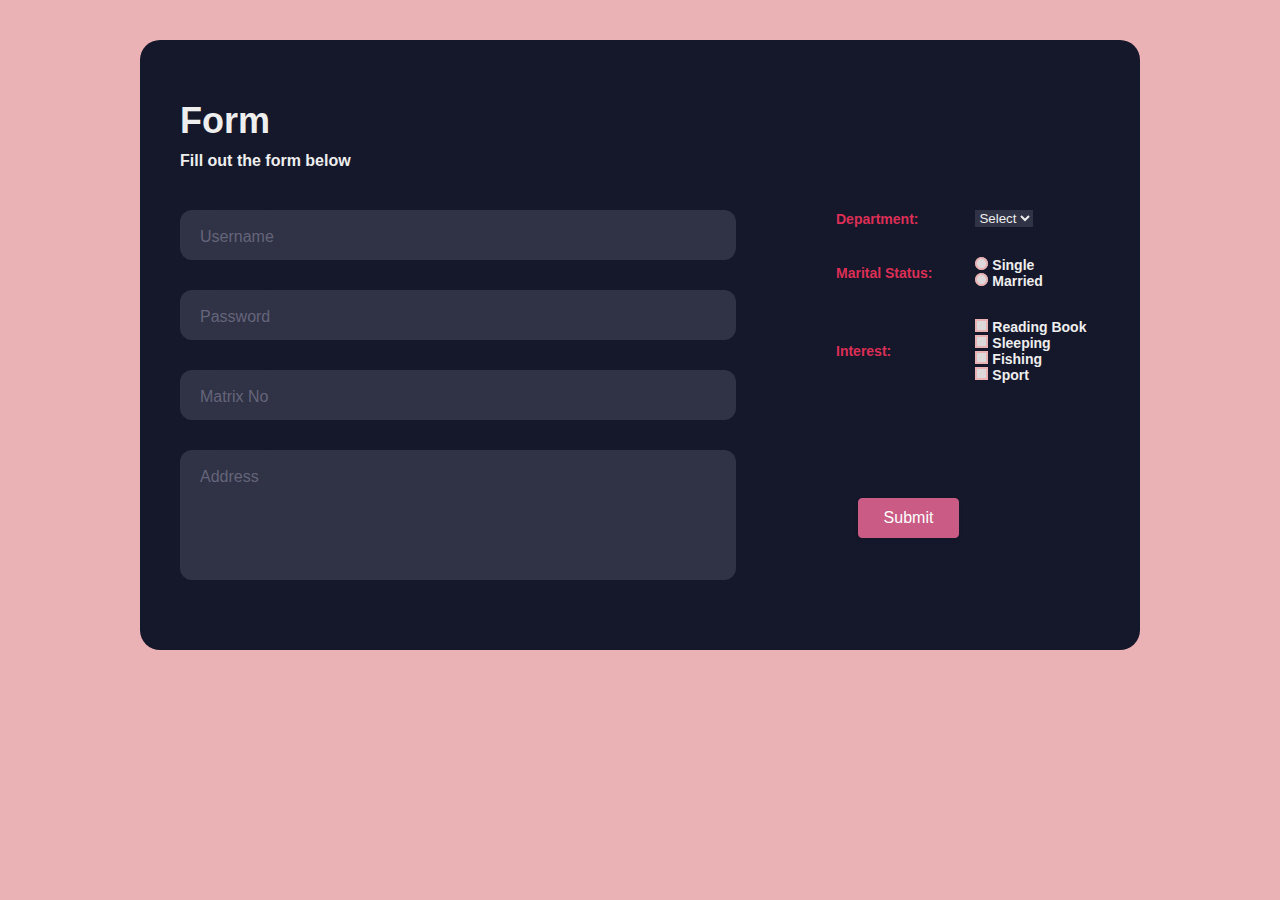
<file: index.html>
<!DOCTYPE html>
<html lang="en">

<head>
    <meta charset="UTF-8">
    <meta http-equiv="X-UA-Compatible" content="IE=edge">
    <meta name="viewport" content="width=device-width, initial-scale=1.0">
    <link rel="stylesheet" type="text/css" href="styles.css">
    <title>Laboratory Task 3</title>
    <script defer src="./script.js"></script>

</head>

<body>
    <form action="Page1.html" name="form" onsubmit="return validateForm()" method="POST">


        <div class="form1">

            <table class="section">
                <tbody>
                    <tr>
                        <td class="left">
                            <!--Form Tittle-->
                            <div class="title">Form</div>
                            <div class="subtitle">Fill out the form below</div>

                            <!--Username-->
                            <div class="input-container ic1">
                                <input id="Username" class="input" type="text" placeholder=" " />
                                <div class="cut"></div>
                                <label for="Username" class="placeholder">Username</label>
                            </div>

                            <!--Password-->
                            <div class="input-container ic2">
                                <input id="Password" class="input" type="password" placeholder=" " />
                                <div class="cut"></div>
                                <label for="Password" class="placeholder">Password</label>
                            </div>

                            <!--Matrix Num-->
                            <div class="input-container ic2">
                                <input id="Matrix" class="input" type="text" placeholder=" " />
                                <div class="cut"></div>
                                <label for="Matrix" class="placeholder">Matrix No</label>
                            </div>

                            <!--Address-->
                            <div class="input-container2 ic2">
                                <input id="Address" class="input" type="text" placeholder=" " />
                                <div class="cut"></div>
                                <label for="Address" class="placeholder">Address</label>
                            </div>
                        </td>
                        <td class="right">
                            <!--Department-->
                            <table>
                                <tr class="parent">
                                    <td>Department:</td>
                                    <td> &emsp;
                                        <select id="dept">
                                            <option value="">Select</option>
                                            <option value="1">JPH</option>
                                            <option value="2">JKA</option>
                                            <option value="3">JTMK</option>
                                            <option value="4">JPA</option>
                                        </select>
                                    </td>
                                </tr>

                                <!--Marital Status-->
                                <tr class="parent">
                                    <td>Marital Status:</td>
                                    <td>&emsp;
                                        <input type="radio" id="rad1" name="Status" value="1">
                                        <label for="Single">Single</label>
                                        <br>&emsp;
                                        <input type="radio" id="rad2" name="Status" value="2">
                                        <label for="Married">Married</label>
                                    </td>
                                </tr>

                                <!--Interest-->
                                <tr class="parent">
                                    <td>Interest:</td>
                                    <td>
                                        &emsp;
                                        <input type="checkbox" name="read" id="inter" value="1">
                                        <label for="read">Reading Book</label><br>
                                        &emsp;
                                        <input type="checkbox" name="sleep" id="inter" value="2">
                                        <label for="sleep">Sleeping</label><br>
                                        &emsp;
                                        <input type="checkbox" name="Fish" id="inter" value="3">
                                        <label for="Fish">Fishing</label><br>
                                        &emsp;
                                        <input type="checkbox" name="Sport" id="inter" value="4">
                                        <label for="Sport">Sport</label>
                                    </td>
                                </tr>
                            </table>
                            <div class="centerise">
                                <button onclick="return validateForm()" type="submit" class="btn" value="submit">Submit</button>
                            </div>
                            
                        </td>
                    </tr>
                </tbody>
            </table>
            
        </div>
        </div>
    </form>
</body>

</html>
</file>
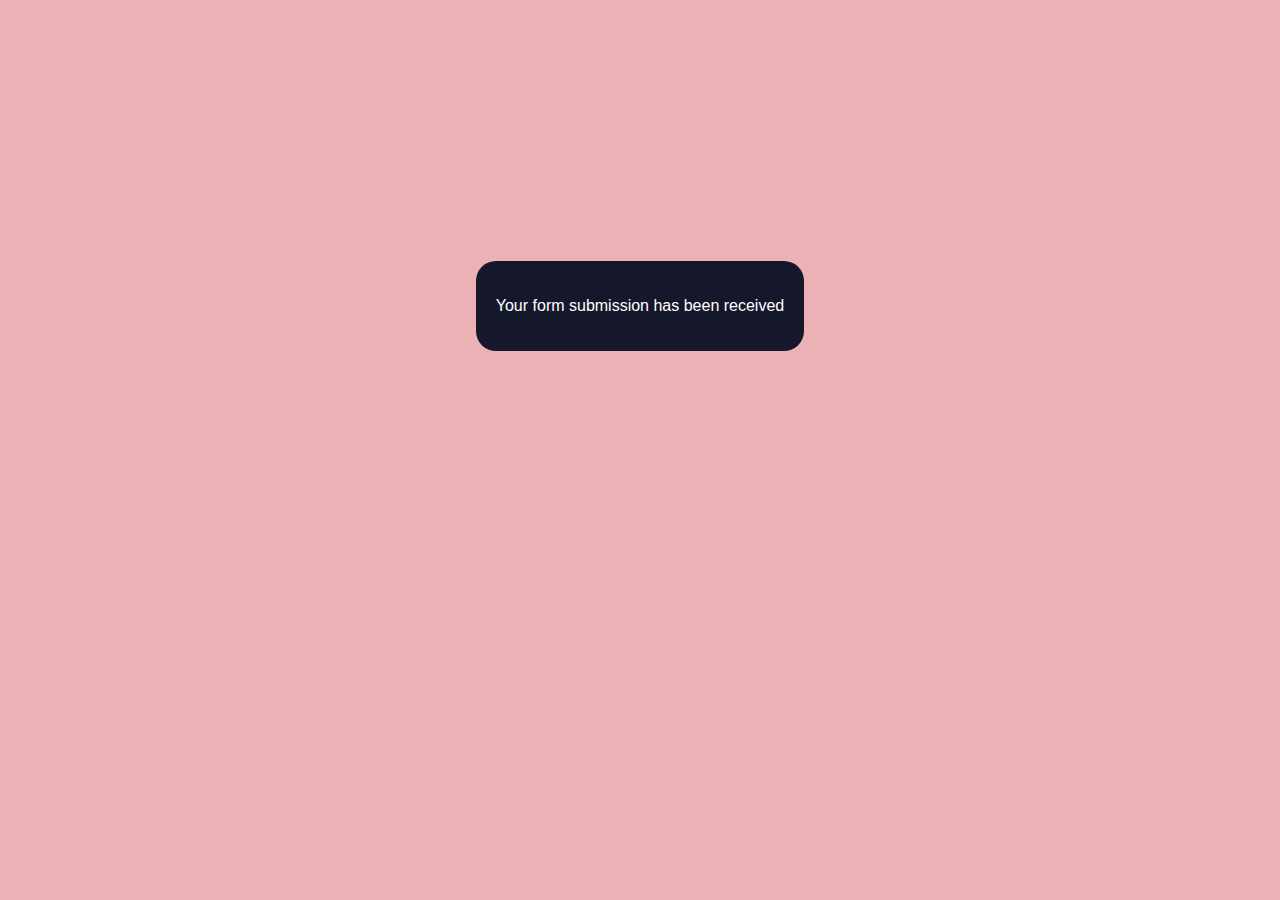
<file: Page1.html>
<!DOCTYPE html>
<html lang="en">

<head>
    <meta charset="UTF-8">
    <meta http-equiv="X-UA-Compatible" content="IE=edge">
    <meta name="viewport" content="width=device-width, initial-scale=1.0">
    <title>Accepted</title>
    <style>
        body {
            background-color: #EBB2B5;
            align-items: center;
            display: flex;
            justify-content: center;
        }

        .content {
            box-sizing: border-box;
            margin: auto;
            padding: auto;
            background-color: #15172b;
            border-radius: 20px;
            padding: 20px;
            color: #fff;
            font-size: 16px;
            font-family: sans-serif;
            margin-top: 20%;
        }
    </style>
</head>

<body>
    <div class="content">
        <p>Your form submission has been received</p>
    </div>
</body>

</html>
</file>
<file: styles.css>
*{
  box-sizing: border-box;
  padding: 0%;
  margin: 0%;
  }
  
  body{
  background-color: #EBB2B5;
  align-items: center;
  display: flex;
  justify-content: center;
  }
  
  .form1 {
  background-color: #15172b;
  border-radius: 20px;
  box-sizing: border-box;
  height: 610px;
  padding: 20px;
  width: 1000px;
  margin: 40px;
  }
  
  .title {
  color: #eee;
  font-family: sans-serif;
  font-size: 36px;
  font-weight: 600;
  margin-top: 10px;
  }
  
  .subtitle {
  color: #eee;
  font-family: sans-serif;
  font-size: 16px;
  font-weight: 600;
  margin-top: 10px;
  }
  
  .input-container {
  height: 50px;
  position: relative;
  width: 100%;
  }

  .input-container2 {
    height: 130px;
    position: relative;
    width: 100%;
    padding: auto;
    }
  
  .ic1 {
  margin-top: 40px;
  }
  
  .ic2 {
  margin-top: 30px;
  }
  
  .input {
  background-color: #303245;
  border-radius: 12px;
  border: 0;
  box-sizing: border-box;
  color: #eee;
  font-size: 18px;
  height: 100%;
  outline: 0;
  padding: 4px 20px 0;
  width: 100%;
  }
  
  .cut {
  background-color: #15172b;
  border-radius: 10px;
  height: 20px;
  left: 20px;
  position: absolute;
  top: -20px;
  transform: translateY(0);
  transition: transform 200ms;
  width: 76px;
  }
  
  
  .input:focus ~ .cut,
  .input:not(:placeholder-shown) ~ .cut {
  transform: translateY(8px);
  }
  
  .placeholder {
  color: #65657b;
  font-family: sans-serif;
  left: 20px;
  line-height: 14px;
  pointer-events: none;
  position: absolute;
  transform-origin: 0 50%;
  transition: transform 200ms, color 200ms;
  top: 20px;
  }
  
  .input:focus ~ .placeholder,
  .input:not(:placeholder-shown) ~ .placeholder {
  transform: translateY(-30px) translateX(10px) scale(0.75);
  }
  
  .input:not(:placeholder-shown) ~ .placeholder {
  color: #808097;
  }
  
  .input:focus ~ .placeholder {
  color: #dc2f55;
  }
  
  .submit:active {
  background-color: #06b;
  }
  
  option, label{
  color: #EEEEEE;
  border: 0;
  }
  
  select{
  background-color: #303245;
  border: 0;
  color: #EEEEEE;
  }
  
  
  .parent {
  color: #dc2f55;
  font-family: sans-serif;
  font-size: 14px;
  font-weight: 600;
  }
  
  .gap{
  margin-top: 10px;
  }
  
  tr, td{
  text-align:left;
  padding-left: 0;
  }

  .section{
    width: 100%;
  }

  .left{
    padding-left: 20px;
  }
  .right{
    padding-left: 100px;
    width: 40%;
    vertical-align: baseline;
    padding-top: 90px;
  }

  table{
  width: 100%;
  border-collapse: separate;
  border-spacing: 0 30px;
  }
  
  input[type='radio']:after {
  width: 9px;
  height: 9px;
  border-radius: 15px;
  position: relative;
  background-color: #DDD9DB;
  content: '';
  display: inline-block;
  visibility: visible;
  border: 2px solid #EBB2B5;
  }
  
  input[type='radio']:checked:after {
  width: 9px;
  height: 9px;
  border-radius: 15px;
  position: relative;
  background-color: #CF6B8D;
  content: '';
  display: inline-block;
  visibility: visible;
  border: 2px solid #EBB2B5;
  }
  
  input[type='checkbox']:after {
  width: 9px;
  height: 9px;
  position: relative;
  background-color: #DDD9DB;
  content: '';
  display: inline-block;
  visibility: visible;
  border: 2px solid #EBB2B5;
  }
  
  input[type='checkbox']:checked:after {
  width: 9px;
  height: 9px;
  position: relative;
  background-color: #CF6B8D;
  display: inline-block;
  visibility: visible;
  border: 2px solid #EBB2B5;
  }
  
  button{
    position: absolute;
    margin-top: 85px;
  }
  .btn {
  background-color: #CA5B84;
  border: 1px solid #CA5B84;
  padding-left: 50%;
  border-radius: 4px;
  box-shadow: rgba(0, 0, 0, .1) 0 2px 4px 0;
  box-sizing: border-box;
  color: #fff;
  cursor: pointer;
  font-family: sans-serif;
  font-size: 16px;
  font-weight: 400;
  outline: none;
  outline: 0;
  padding: 10px 25px;
  text-align: center;
  transform: translateY(0);
  transition: transform 150ms, box-shadow 150ms;
  user-select: none;
  -webkit-user-select: none;
  touch-action: manipulation;
  left: 67%;
  }
  
  .btn:hover {
  box-shadow: rgba(0, 0, 0, .15) 0 3px 9px 0;
  transform: translateY(-2px);
  }
  
  @media (min-width: 768px) {
  .button-37 {
  padding: 10px 30px;
  }
  }
  
  .centerise{
  margin-left: 45%;
  }
</file>
